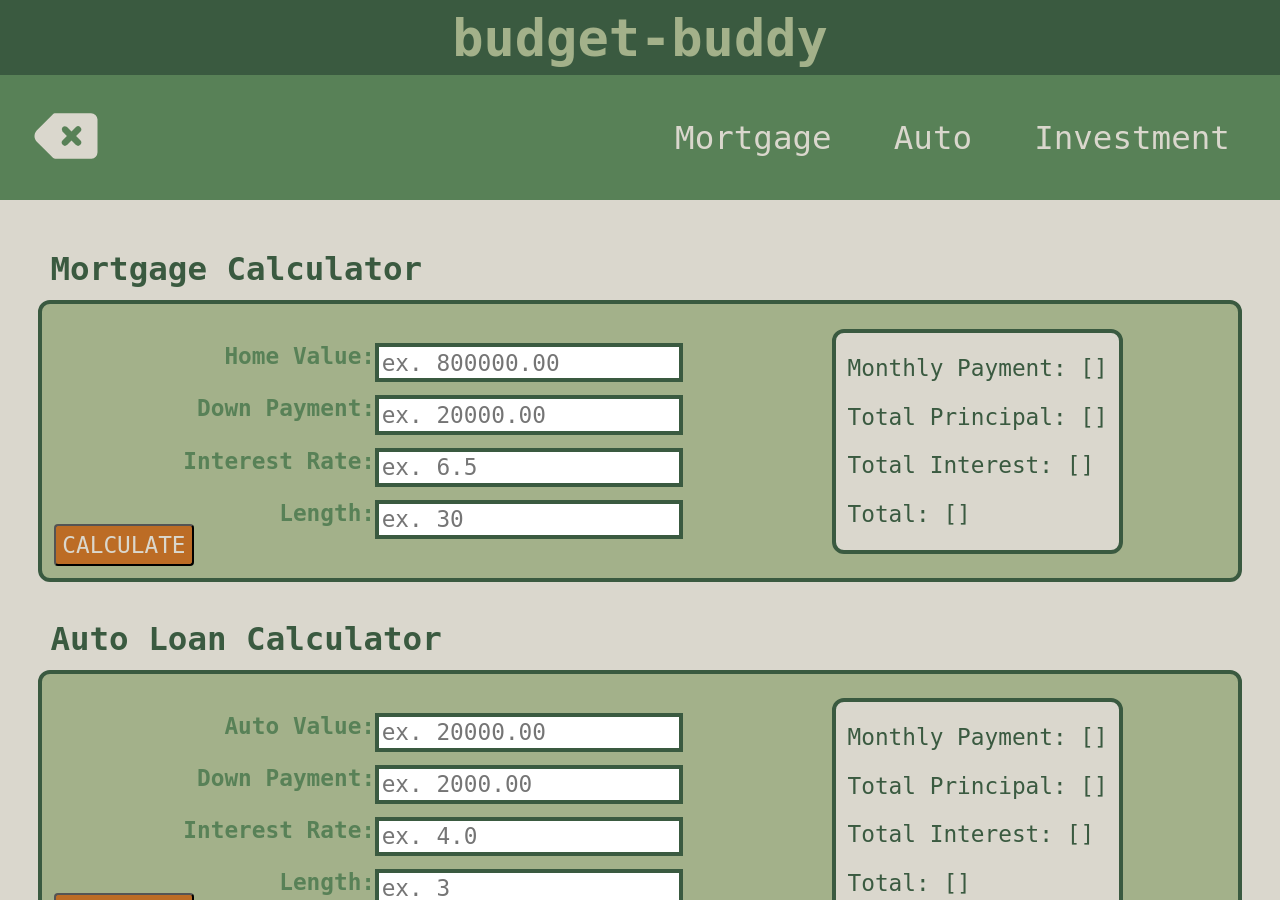
<file: pages/finance-calculators.html>
<!doctype html>
<html lang="en">
  <head>
    <meta charset="UTF-8" />
    <meta name="viewport" content="width=device-width, initial-scale=1.0" />
    <title>Finance Calculators</title>
    <link rel="stylesheet" href="../specific-styles/finance-calculators.css" />
    <script defer src="finance-calculators.js"></script>
  </head>
  <body>
    <header><h1>budget-buddy</h1></header>
    <nav>
      <a href="../index.html" class="back-button"
        ><img src="icons/back-icon.svg" alt="Back Icon"
      /></a>
      <a class="fin-nav" href="#fin-mortgage-sec">Mortgage</a>
      <a class="fin-nav" href="#fin-auto-sec">Auto</a>
      <a class="fin-nav" href="#fin-investment-sec">Investment</a>
    </nav>
    <main>
      <section id="fin-mortgage-sec">
        <h2>Mortgage Calculator</h2>
        <div class="calc-areas" id="calc-mortgage">
          <button id="mortgage-button" class="calculate-button">
            CALCULATE
          </button>
          <div id="mortgage-inputs">
            <div class="group-of-inputs">
              <div class="single-input">
                <label for="mortgage-home-value">Home Value:</label>
                <input
                  type="text"
                  id="mortgage-home-value"
                  name="mortgage-home-value"
                  placeholder="ex. 800000.00"
                  required
                />
              </div>
              <div class="single-input">
                <label for="mortgage-down-payment">Down Payment:</label>
                <input
                  type="text"
                  id="mortgage-down-payment"
                  name="mortgage-down-payment"
                  placeholder="ex. 20000.00"
                  required
                />
              </div>
              <div class="single-input">
                <label for="mortgage-interest-rate">Interest Rate:</label>
                <input
                  type="text"
                  id="mortgage-interest-rate"
                  name="mortgage-interest-rate"
                  placeholder="ex. 6.5"
                  required
                />
              </div>
              <div class="single-input">
                <label for="mortgage-length-years">Length:</label>
                <input
                  type="text"
                  id="mortgage-length-years"
                  name="mortgage-length-years"
                  placeholder="ex. 30"
                />
              </div>
            </div>
          </div>
          <div class="group-of-outputs" id="mortgage-outputs">
            <p class="output-line">
              Monthly Payment: [<span id="mortgage-monthly-payment"></span>]
            </p>
            <p class="output-line">
              Total Principal: [<span id="mortgage-principal-payment"></span>]
            </p>
            <p class="output-line">
              Total Interest: [<span id="mortgage-interest-payment"></span>]
            </p>
            <p class="output-line">
              Total: [<span id="mortgage-total-payment"></span>]
            </p>
          </div>
        </div>
      </section>
      <section id="fin-auto-sec">
        <h2>Auto Loan Calculator</h2>
        <div class="calc-areas" id="calc-auto">
          <button id="auto-button" class="calculate-button">CALCULATE</button>
          <div id="auto-inputs">
            <div class="group-of-inputs">
              <div class="single-input">
                <label for="auto-value">Auto Value:</label>
                <input
                  type="text"
                  id="auto-value"
                  name="auto-value"
                  placeholder="ex. 20000.00"
                  required
                />
              </div>
              <div class="single-input">
                <label for="auto-down-payment">Down Payment:</label>
                <input
                  type="text"
                  id="auto-down-payment"
                  name="auto-down-payment"
                  placeholder="ex. 2000.00"
                  required
                />
              </div>
              <div class="single-input">
                <label for="auto-interest-rate">Interest Rate:</label>
                <input
                  type="text"
                  id="auto-interest-rate"
                  name="auto-interest-rate"
                  placeholder="ex. 4.0"
                  required
                />
              </div>
              <div class="single-input">
                <label for="auto-length-years">Length:</label>
                <input
                  type="text"
                  id="auto-length-years"
                  name="auto-length-years"
                  placeholder="ex. 3"
                />
              </div>
            </div>
          </div>
          <div class="group-of-outputs" id="auto-outputs">
            <p class="output-line">
              Monthly Payment: [<span id="auto-monthly-payment"></span>]
            </p>
            <p class="output-line">
              Total Principal: [<span id="auto-principal-payment"></span>]
            </p>
            <p class="output-line">
              Total Interest: [<span id="auto-interest-payment"></span>]
            </p>
            <p class="output-line">
              Total: [<span id="auto-total-payment"></span>]
            </p>
          </div>
        </div>
      </section>
      <section id="fin-investment-sec">
        <h2>Investment Calculator</h2>
        <div class="calc-areas" id="calc-investment">
          <button id="investment-button" class="calculate-button">
            CALCULATE
          </button>
          <div id="investment-inputs">
            <div class="group-of-inputs">
              <div class="single-input">
                <label for="investment-initial">Initial Investment:</label>
                <input
                  type="text"
                  id="investment-initial"
                  name="investment-initial"
                  placeholder="ex. 10000.00"
                  required
                />
              </div>
              <div class="single-input">
                <label for="investment-monthly-contribution"
                  >Monthly Contribution:</label
                >
                <input
                  type="text"
                  id="investment-monthly-contribution"
                  name="investment-monthly-contribution"
                  placeholder="ex. 200.00"
                  required
                />
              </div>
              <div class="single-input">
                <label for="investment-interest-rate">Interest Rate:</label>
                <input
                  type="text"
                  id="investment-interest-rate"
                  name="investment-interest-rate"
                  placeholder="ex. 4.0"
                  required
                />
              </div>
              <div class="single-input">
                <label for="investment-length-years">How Long?:</label>
                <input
                  type="text"
                  id="investment-length-years"
                  name="investment-length-years"
                  placeholder="ex. 2"
                />
              </div>
            </div>
          </div>
          <div class="group-of-outputs" id="investment-outputs">
            <p class="output-line">
              Total Principal: [<span id="investment-principal-gain"></span>]
            </p>
            <p class="output-line">
              Total Interest: [<span id="investment-interest-gain"></span>]
            </p>
            <p class="output-line">
              Total: [<span id="investment-total-gain"></span>]
            </p>
          </div>
        </div>
      </section>
    </main>
  </body>
</html>
</file>
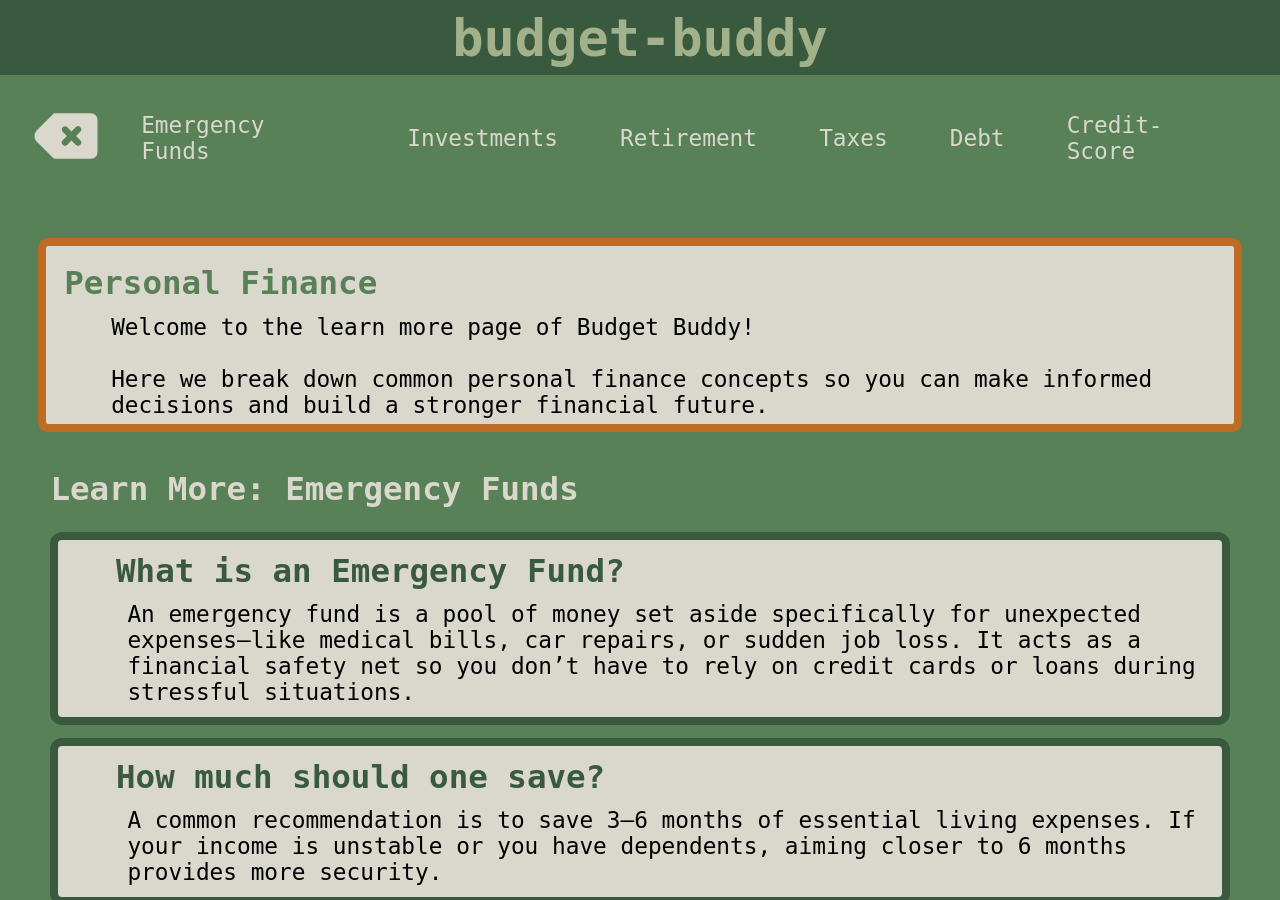
<file: pages/learn-more.html>
<!doctype html>
<html lang="en">
  <head>
    <meta charset="UTF-8" />
    <meta name="viewport" content="width=device-width, initial-scale=1.0" />
    <title>Learn More</title>
    <link rel="stylesheet" href="../specific-styles/learn-more.css" />
  </head>
  <body>
    <header><h1>budget-buddy</h1></header>
    <nav>
      <a href="../index.html" class="back-button"
        ><img src="icons/back-icon.svg" alt="Back Icon"
      /></a>
      <a class="learn-nav" href="#lr-emergency-funds">Emergency Funds</a>
      <a class="learn-nav" href="#lr-investments">Investments</a>
      <a class="learn-nav" href="#lr-retirement">Retirement</a>
      <a class="learn-nav" href="#lr-taxes">Taxes</a>
      <a class="learn-nav" href="#lr-debt">Debt</a>
      <a class="learn-nav" href="#lr-credit-score">Credit-Score</a>
    </nav>
    <main class="learn-more-main">
      <section id="lr-personal-finance">
        <h2>Personal Finance</h2>
        <p>
          Welcome to the learn more page of Budget Buddy! <br />
          <br />
          Here we break down common personal finance concepts so you can make
          informed decisions and build a stronger financial future.
        </p>
      </section>

      <section id="lr-emergency-funds">
        <h2>Learn More: Emergency Funds</h2>

        <div class="term">
          <h3>What is an Emergency Fund?</h3>
          <p>
            An emergency fund is a pool of money set aside specifically for
            unexpected expenses—like medical bills, car repairs, or sudden job
            loss. It acts as a financial safety net so you don’t have to rely on
            credit cards or loans during stressful situations.
          </p>
        </div>

        <div class="term">
          <h3>How much should one save?</h3>
          <p>
            A common recommendation is to save 3–6 months of essential living
            expenses. If your income is unstable or you have dependents, aiming
            closer to 6 months provides more security.
          </p>
        </div>

        <div class="term">
          <h3>Where do I store the money?</h3>
          <p>
            Emergency funds should be kept in a safe, easily accessible account
            such as a high-yield savings account or money market account. The
            goal is liquidity, not high returns.
          </p>
        </div>

        <div class="term">
          <h3>When do I use the money?</h3>
          <p>
            Use your emergency fund only for true emergencies—unexpected,
            necessary, and urgent expenses. Planned purchases or discretionary
            spending should not come from this fund.
          </p>
        </div>
      </section>

      <section id="lr-investments">
        <h2>Learn More: Investments</h2>

        <div class="term">
          <h3>Stocks</h3>
          <p>
            Stocks represent partial ownership in a company. When you buy a
            stock, you're investing in that company’s future performance. Stocks
            can offer high returns, but they also come with higher risk due to
            market fluctuations.
          </p>
        </div>

        <div class="term">
          <h3>Index Funds</h3>
          <p>
            Index funds are collections of stocks designed to track a specific
            market index (like the S&P 500). They provide broad diversification,
            lower fees, and are often considered a strong long-term investment
            strategy.
          </p>
        </div>

        <div class="term">
          <h3>Mutual Funds</h3>
          <p>
            Mutual funds pool money from many investors to purchase a
            diversified portfolio of stocks, bonds, or other assets. They are
            managed by professionals and typically charge management fees.
          </p>
        </div>
      </section>

      <section id="lr-retirement">
        <h2>Learn More: Retirement</h2>

        <div class="term">
          <h3>What is retirement?</h3>
          <p>
            Retirement refers to the stage of life when you stop working and
            rely on savings and investments for income. Retirement accounts are
            special investment accounts with tax advantages, designed to help
            your money grow over time until you reach retirement age.
          </p>
        </div>

        <div class="term">
          <h3>Traditional vs. Roth</h3>
          <p>
            Traditional accounts provide tax benefits now — you contribute
            pre-tax income and pay taxes when you withdraw in retirement. Roth
            accounts do the opposite: you contribute after-tax income, but
            withdrawals in retirement become tax-free.
          </p>
        </div>

        <div class="term">
          <h3>Individual vs. 401k</h3>
          <p>
            Individual retirement accounts (IRAs) are opened independently,
            while 401(k) plans are employer-sponsored. 401(k)s often include
            employer matching and higher contribution limits, while IRAs offer
            more investment flexibility.
          </p>
        </div>

        <div class="term">
          <h3>529</h3>
          <p>
            A 529 plan is a tax-advantaged savings account designed for
            education expenses. Funds grow tax-free and can be used for tuition,
            housing, books, and other qualified education costs.
          </p>
        </div>
      </section>

      <section id="lr-taxes">
        <h2>Learn More: Taxes</h2>

        <div class="term">
          <h3>What are taxes?</h3>
          <p>
            Taxes are mandatory payments made to government entities to fund
            public services like infrastructure, education, and healthcare.
            Different types of taxes apply to income, purchases, and property.
          </p>
        </div>

        <div class="term">
          <h3>Income Tax</h3>
          <p>
            Income tax is charged on the money you earn. Federal and state
            income taxes are typically progressive (based on income brackets),
            while Social Security and Medicare taxes are usually flat
            percentages.
          </p>
        </div>

        <div class="term">
          <h3>Sales Tax</h3>
          <p>
            Sales tax is added to the price of goods and services at the point
            of purchase. The rate varies by location and is typically not
            included in the listed price.
          </p>
        </div>

        <div class="term">
          <h3>Estate Tax</h3>
          <p>
            Estate tax applies to the transfer of wealth after death, but only
            for very large estates above federal exemption limits. Most people
            will not be affected by federal estate taxes.
          </p>
        </div>

        <div class="term">
          <h3>Tax Planning</h3>
          <p>
            Tax planning involves legally minimizing your tax liability through
            strategies like deductions, credits, and proper use of
            tax-advantaged accounts. It focuses on efficiency, not avoidance of
            responsibility.
          </p>
        </div>
      </section>

      <section id="lr-debt">
        <h2>Learn More: Debt</h2>

        <div class="term">
          <h3>Mortgage</h3>
          <p>
            A mortgage is a loan used to purchase real estate, typically repaid
            over 15–30 years. The property itself serves as collateral, meaning
            the lender can take ownership if payments are not made.
          </p>
        </div>

        <div class="term">
          <h3>Auto Loans</h3>
          <p>
            Auto loans are used to finance vehicles. Because cars depreciate
            quickly, these loans can sometimes leave borrowers owing more than
            the car is worth, making careful budgeting important.
          </p>
        </div>

        <div class="term">
          <h3>Credit</h3>
          <p>
            Credit allows you to borrow money with the agreement to repay it
            later, usually with interest. Responsible use—such as paying
            balances in full and on time—helps build financial flexibility and a
            strong credit history.
          </p>
        </div>
      </section>

      <section id="lr-credit-score">
        <h2>Learn More: Credit Score</h2>

        <div class="term">
          <h3>What is a credit score?</h3>
          <p>
            A credit score is a numerical representation of your
            creditworthiness, typically ranging from 300 to 850. It helps
            lenders assess how likely you are to repay borrowed money.
          </p>
        </div>

        <div class="term">
          <h3>How am I scored?</h3>
          <p>
            Credit scores are based on factors like payment history, credit
            utilization, length of credit history, types of credit, and recent
            inquiries. Consistent on-time payments and low balances are key to
            maintaining a strong score.
          </p>
        </div>
      </section>
    </main>
  </body>
</html>
</file>
<file: specific-styles/finance-calculators.css>
:root {
  --primary-color: #dad7cd;
  --secondary-color: #3a5a40;
  --tertiary-color: #588157;
  --accent-color: #bc6c25;

  --complement-secondary: #a3b18a;

  --small-font: 1.25rem;
  --smallest-font: 0.75rem;
  --minimal-font: 0.5rem;

  --heading-font: 2.5rem;
}

* {
  padding: 0px;
  margin: 0px;
  box-sizing: border-box;

  font-family: monospace;
}

body {
  position: relative;

  background-color: var(--primary-color);

  height: 100vh;

  display: grid;
  grid-template-areas:
    "header"
    "nav"
    "main";
  grid-template-rows: 75px 125px auto;
}

header {
  grid-area: header;

  background-color: var(--secondary-color);

  display: flex;
  justify-content: center;
  align-items: center;
}

nav {
  grid-area: nav;

  background-color: var(--tertiary-color);

  display: flex;
  align-items: center;
  justify-content: end;
  gap: 1em;
  padding: 2%;
}

main {
  min-height: 0;
  grid-area: main;

  background-color: var(--primary-color);

  display: flex;
  flex-direction: column;
  justify-content: space-around;
  align-items: start;
  gap: 2em;

  padding: 3%;

  overflow: auto;
  scroll-behavior: smooth;
}

main::-webkit-scrollbar {
  display: none;
}

main section {
  width: 100%;
}

h1 {
  color: var(--complement-secondary);
  font-size: var(--heading-font);
}

h2 {
  color: var(--secondary-color);
  padding: 1%;
  font-size: var(--small-font);
}

h3 {
  color: var(--tertiary-color);
  font-size: var(--small-font);
  margin-left: 4%;
  padding: 0.5%;

  text-decoration: underline;
}

.back-button {
  margin-right: auto;
}

.back-button img {
  width: 6rem;
}

.fin-nav {
  text-decoration: none;
  color: var(--primary-color);
  border-radius: 12px;
  padding: 1% 2%;
  font-size: var(--small-font);
}

.fin-nav:hover {
  background-color: var(--primary-color);
  color: var(--secondary-color);

  transition: 0.8s ease;
}

.calc-areas {
  position: relative;
  background-color: var(--complement-secondary);
  border: solid 4px var(--secondary-color);
  border-radius: 12px;

  display: flex;
  justify-content: space-around;

  padding: 2%;
}

.group-of-inputs {
  display: flex;
  flex-direction: column;
  padding: 1%;
  gap: 1em;
  margin: 2%;
}

.single-input {
  display: flex;
  justify-content: end;
  min-width: 110%;
}

.single-input label {
  font-size: var(--smallest-font);
  color: var(--tertiary-color);

  font-weight: 900;
}

.single-input input {
  color: var(--accent-color);
  font-size: var(--smallest-font);
  padding: 0.5%;

  border: solid 4px var(--secondary-color);
}

.group-of-outputs {
  display: flex;
  align-items: start;
  flex-direction: column;
  background-color: var(--primary-color);
  justify-content: space-around;
  min-width: 25%;
  border-radius: 12px;
  padding: 1%;
  border: solid 4px var(--secondary-color);
}

.output-line {
  color: var(--secondary-color);
  font-size: var(--smallest-font);
}

.output-line span {
  color: var(--accent-color);
}

.calculate-button {
  position: absolute;
  background-color: var(--accent-color);
  color: var(--primary-color);
  bottom: 0;
  left: 0;
  margin: 1%;
  padding: 0.5%;
  border-radius: 4px;
  font-size: var(--smallest-font);

  cursor: pointer;
}

/* * Small devices */
@media (max-width: 600px) {
  :root {
    --small-font: 1rem;
    --smallest-font: 0.65rem;
    --heading-font: 2rem;
    --minimal-font: 0.6rem;
  }

  .crud-buttons {
    flex-wrap: column-reverse;
  }
}

/* * Medium devices*/
@media (min-width: 801px) and (max-width: 1024px) {
  :root {
    --small-font: 2rem;
    --smallest-font: 1.25rem;
    --heading-font: 3rem;
    --minimal-font: 1rem;
  }
}

/* * Large devices */
@media (min-width: 1025px) {
  :root {
    --small-font: 2.5rem;
    --smallest-font: 1.75rem;
    --heading-font: 4rem;
    --minimal-font: 1.25rem;
  }
}
</file>
<file: specific-styles/learn-more.css>
:root {
  --primary-color: #dad7cd;
  --secondary-color: #3a5a40;
  --tertiary-color: #588157;
  --accent-color: #bc6c25;

  --complement-secondary: #a3b18a;

  --small-font: 1.25rem;
  --smallest-font: 0.75rem;
  --minimal-font: 0.5rem;

  --heading-font: 2.5rem;
}

* {
  padding: 0px;
  margin: 0px;
  box-sizing: border-box;

  font-family: monospace;
}

body {
  position: relative;

  background-color: var(--primary-color);

  height: 100vh;

  display: grid;
  grid-template-areas:
    "header"
    "nav"
    "main";
  grid-template-rows: 75px 125px auto;
}

header {
  grid-area: header;

  background-color: var(--secondary-color);

  display: flex;
  justify-content: center;
  align-items: center;
}

nav {
  grid-area: nav;

  background-color: var(--tertiary-color);

  display: flex;
  align-items: center;
  justify-content: end;
  gap: 1em;
  padding: 2%;
}

main {
  min-height: 0;
  grid-area: main;

  background-color: var(--tertiary-color);

  display: flex;
  flex-direction: column;
  justify-content: space-around;
  gap: 2em;

  padding: 3%;

  overflow: auto;
  scroll-behavior: smooth;
}

main::-webkit-scrollbar {
  display: none;
}

h1 {
  color: var(--complement-secondary);
  font-size: var(--heading-font);
}

h2 {
  color: var(--secondary-color);
  padding: 1%;
  font-size: var(--small-font);
}

h3 {
  color: var(--tertiary-color);
  font-size: var(--small-font);
  margin-left: 4%;
  padding: 0.5%;
}

.back-button {
  margin-right: auto;
}

.back-button img {
  width: 6rem;
}

.learn-nav {
  text-decoration: none;
  color: var(--primary-color);
  border-radius: 12px;
  padding: 1% 2%;
  font-size: var(--smallest-font);
}

.learn-nav:hover {
  background-color: var(--primary-color);
  color: var(--secondary-color);

  transition: 0.8s ease;
}

.learn-more-main section h2 {
  color: var(--primary-color);
}

.term {
  border: 8px solid var(--secondary-color);
  border-radius: 12px;
  background-color: var(--primary-color);
  padding: 1%;
  margin: 1%;
}

.term h3 {
  color: var(--secondary-color);
  padding: 0%;
  margin-bottom: 1%;
}

.term p,
#lr-personal-finance p {
  margin-left: 5%;
  font-size: var(--smallest-font);
}

#lr-personal-finance {
  border: solid 8px var(--accent-color);
  border-radius: 10px;
  background-color: var(--primary-color);
  padding: 0.5%;
}

#lr-personal-finance h2 {
  color: var(--tertiary-color);
}

/* * Small devices */
@media (max-width: 600px) {
  :root {
    --small-font: 1rem;
    --smallest-font: 0.65rem;
    --heading-font: 2rem;
    --minimal-font: 0.6rem;
  }

  .crud-buttons {
    flex-wrap: column-reverse;
  }
}

/* * Medium devices*/
@media (min-width: 801px) and (max-width: 1024px) {
  :root {
    --small-font: 2rem;
    --smallest-font: 1.25rem;
    --heading-font: 3rem;
    --minimal-font: 1rem;
  }
}

/* * Large devices */
@media (min-width: 1025px) {
  :root {
    --small-font: 2.5rem;
    --smallest-font: 1.75rem;
    --heading-font: 4rem;
    --minimal-font: 1.25rem;
  }
}
</file>
